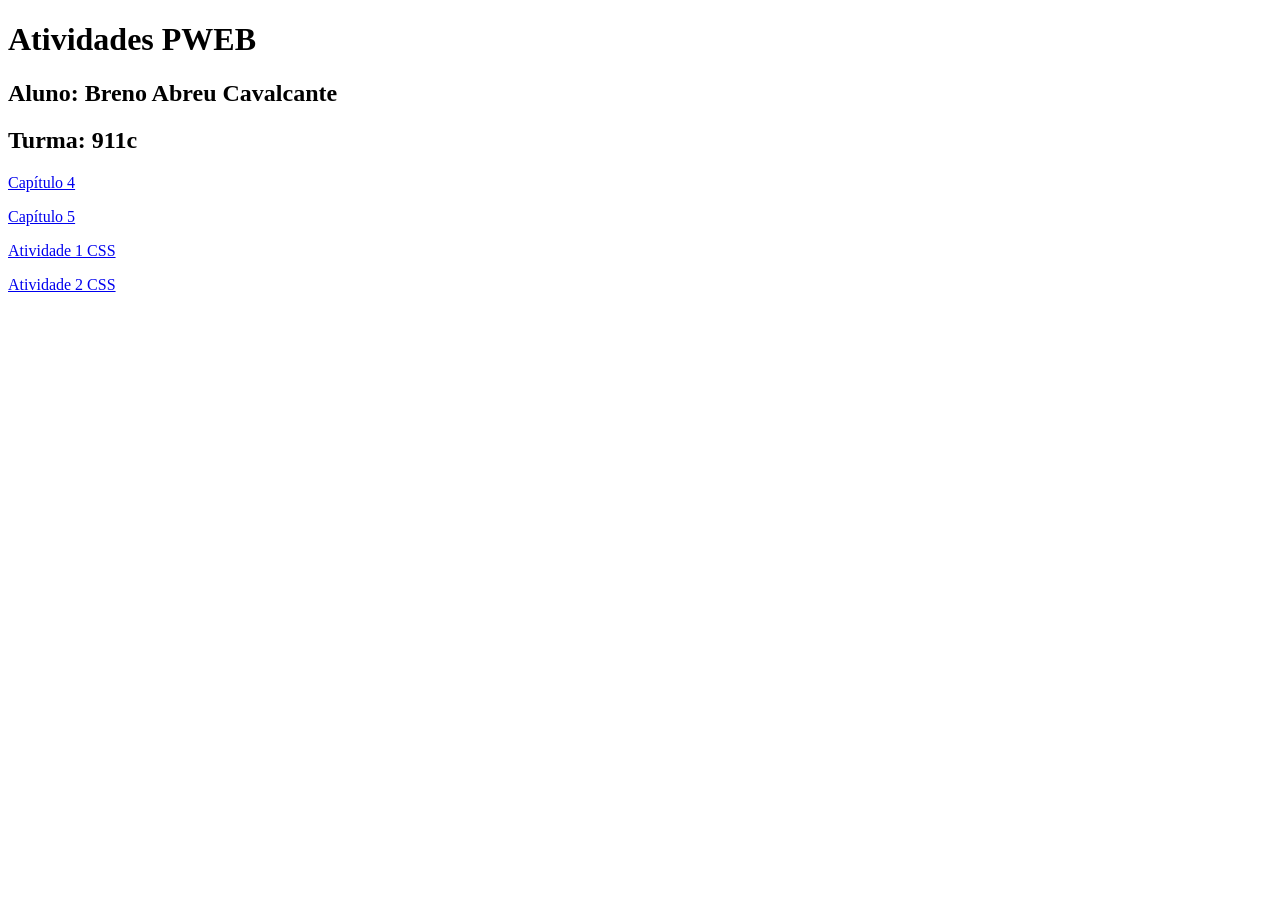
<file: index.html>
<!DOCTYPE html>
<html lang="pt-BR">
<head>

  <meta charset="UTF-8" />
  <meta name="viewport" content="width=device-width, initial-scale=1.0" />
  <title>Página Principal</title>

</head>

<body>

  <header>
    <h1>Atividades PWEB</h1>
    <h2>Aluno: Breno Abreu Cavalcante</h2>
    <h2>Turma: 911c</h2>

    <nav>
    <p>
        <a href="cap04/index.html">Capítulo 4</a>
    </p>
    <p>
        <a href="cap05/index.html">Capítulo 5</a>
    </p>
    <p>
      <a href="atividade-css01-sala/index.html">Atividade 1 CSS</a>
    </p>
    <p>
      <a href="cap07/atv01.html">Atividade 2 CSS</a>
    </p>
    </nav>

  </header>

</body>
</html>
</file>
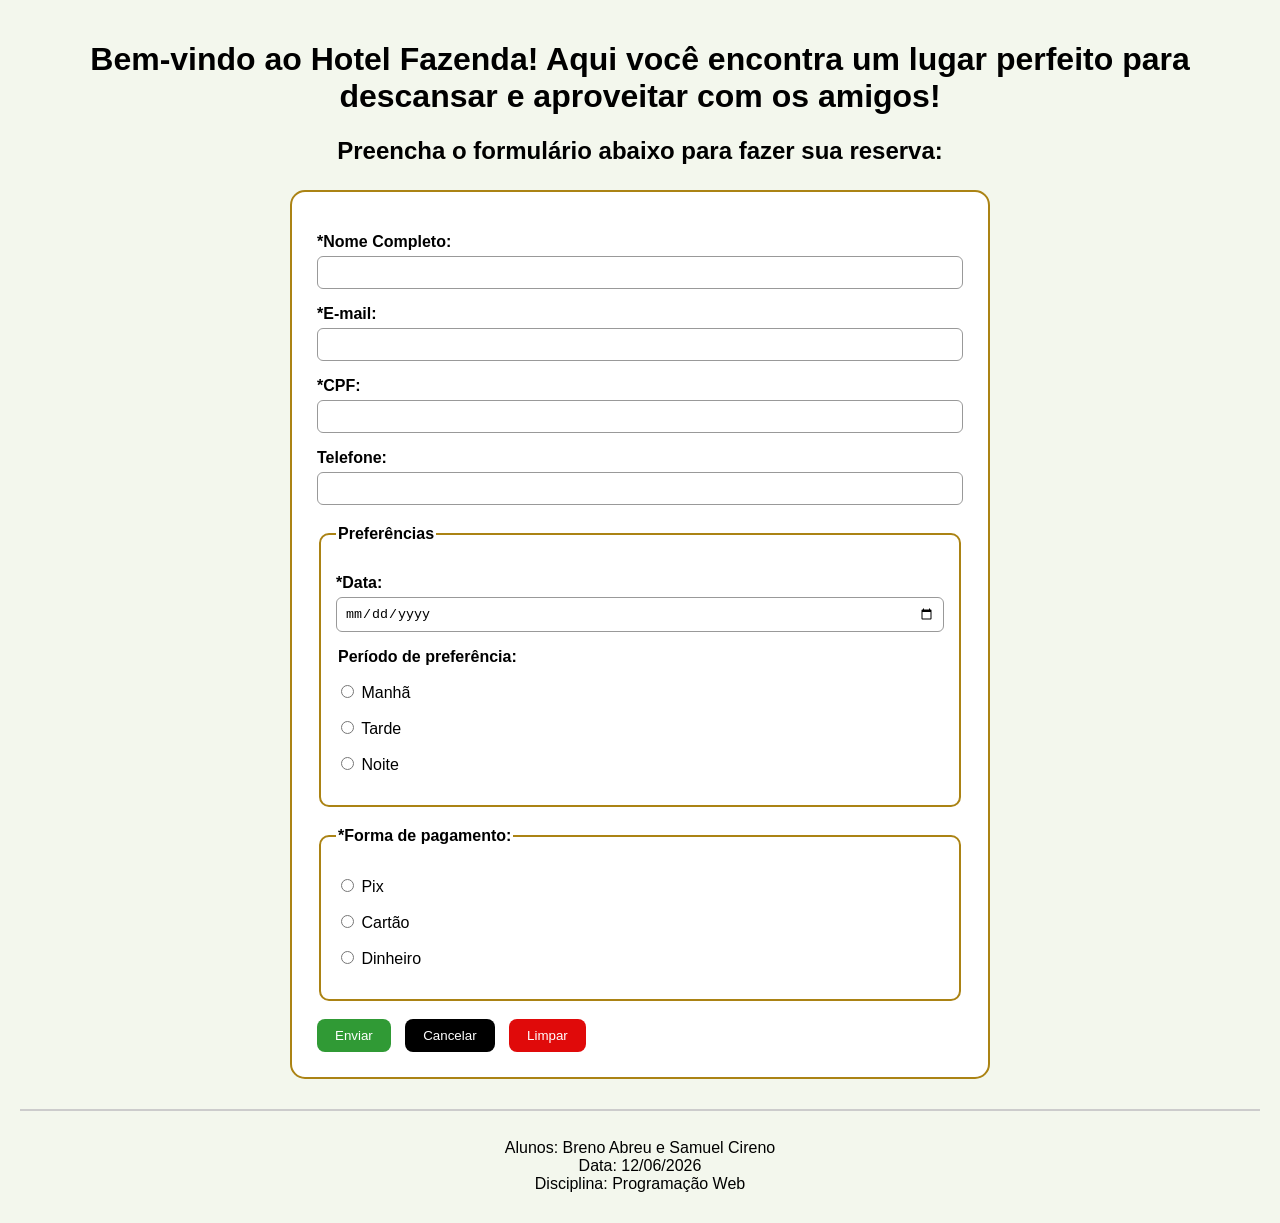
<file: atividade-css01-sala/index.html>
<!DOCTYPE html>
<html>
    <head>
        <title>
            Formulário de Reserva de hotel
        </title>
        <link rel="stylesheet" href="style.css">
    </head>

    <body>

    <header>
        <h1>Bem-vindo ao Hotel Fazenda! Aqui você encontra um lugar perfeito para descansar e aproveitar com os amigos!</h1>
        <h2>Preencha o formulário abaixo para fazer sua reserva:</h2>
    </header>

    <main>
        <form action="https://httpbin.org/post" method="post">
            <p>
            <label for="nome">*Nome Completo: </label> <br />
            <input type="text" id="nome" name="nome" required>
            </p>

            <p>
            <label for="email">*E-mail: </label> <br />
            <input type="email" id="email" name="email" required>
            </p>

            <p>
            <label for="senha">*CPF: </label> <br />
            <input type="text" id="cpf" name="cpf" pattern="\d{3}\.\d{3}\.\d{3}-\d{2}" title="Digite seu CPF no formato 000.000.000-00" required>
            </p>

            <p>
            <label for="telefone">Telefone:</label> <br />
            <input type="tel" id="telefone" name="telefone" pattern="\(\d{2}\) \d{5}-\d{4}" title="Digite seu número no formato (99) 99999-9999">
            </p>

        <fieldset>
            <legend>Preferências</legend> 

            <p>
            <label for="data">*Data: </label> <br />
            <input type="date" id="data" name="data" required>
            </p>

            <legend>Período de preferência: </legend>

            <p>
            <label class="manha">
                <input type="radio" name="periodo" value="Manhã" /> Manhã
            </label>
            </p>

            <p>
            <label class="tarde">
                <input type="radio" name="periodo" value="Tarde" /> Tarde
            </label>
            </p>

            <p>
            <label class="noite"> 
            <input type="radio" name="periodo" value="Noite" /> Noite
            </label>
            </p>
        </fieldset>

        <fieldset>
            <legend>*Forma de pagamento:</legend required>

            <p>
            <label for="pix" class="pix">
                <input type="radio" name="pagamento" value="pix"> Pix
            </label>
            </p>

            <p>
            <label for="cartao" class="cartao">
                <input type="radio" name="pagamento" value="cartao"> Cartão
            </label>
            </p>

            <p>
            <label for="dinheiro" class="dinheiro">
                <input type="radio" name="pagamento" value="dinheiro"> Dinheiro
            </label>
            </p>
        </fieldset>
        <br />
        <button type="submit" class="enviar">Enviar</button>
        <button type="button" class="cancelar">Cancelar</button>
        <button type="reset" class="limpar">Limpar</button>
        </form>
    </main>

        <footer>
            <br />
            Alunos: Breno Abreu e Samuel Cireno <br />
            Data: 12/06/2026 <br />
            Disciplina: Programação Web
        </footer>
    </body>
</html>
</file>
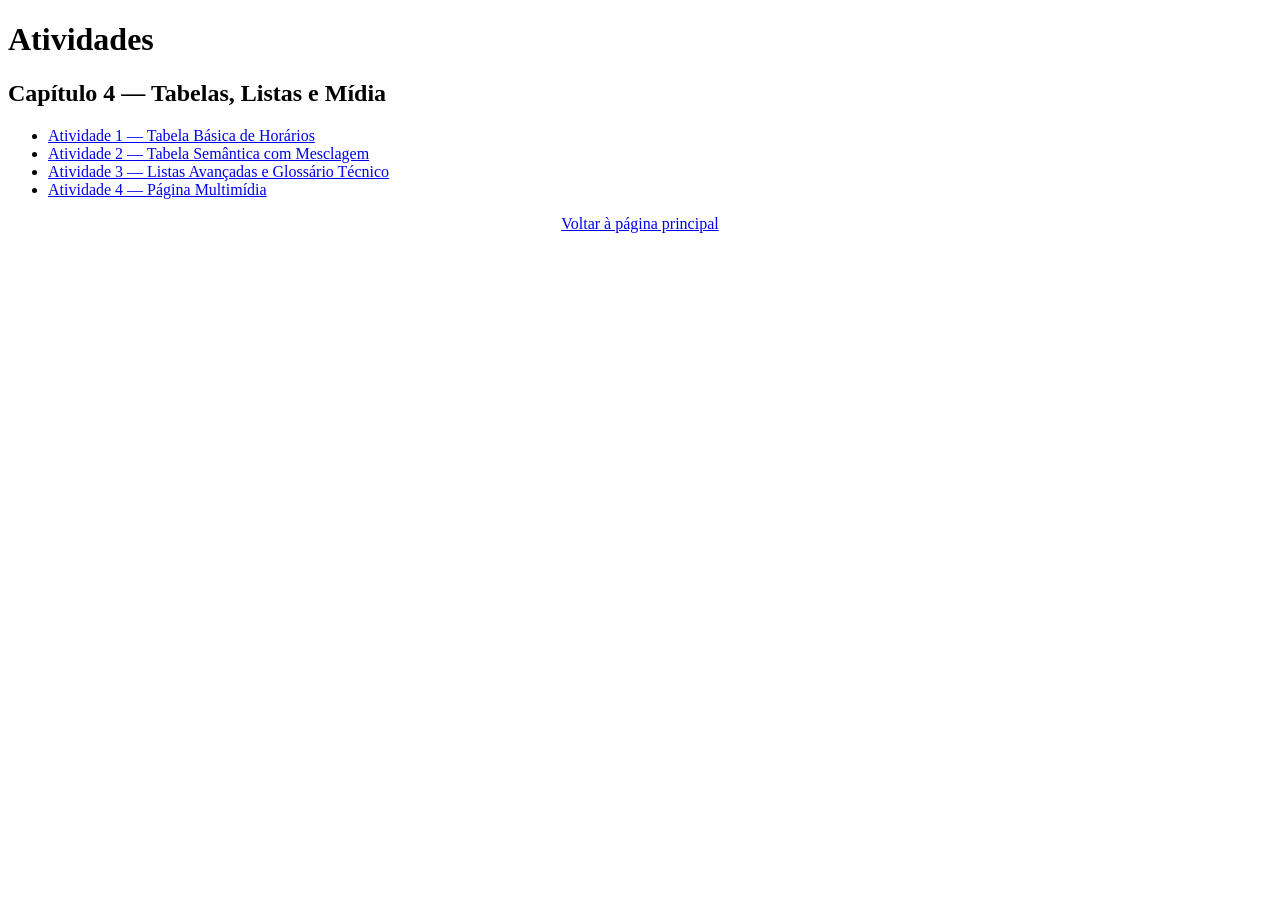
<file: cap04/index.html>
<!DOCTYPE html>
<html lang="pt-BR">
<head>
    <meta charset="UTF-8" />
    <meta name="viewport" content="width=device-width, initial-scale=1.0" />
    <title>Atividades do Capítulo 4</title>
</head>

<body>
    <header>
        <h1>Atividades</h1>
                <nav aria-label="Atividades do Capítulo 4">
  <h2>Capítulo 4 — Tabelas, Listas e Mídia</h2>
  <ul>
    <li>
      <a href="at01.html">
        Atividade 1 — Tabela Básica de Horários
      </a>
    </li>
    <li>
      <a href="at02.html">
        Atividade 2 — Tabela Semântica com Mesclagem
      </a>
    </li>
    <li>
      <a href="at03.html">
        Atividade 3 — Listas Avançadas e Glossário Técnico

      </a>
    </li>
    <li>
      <a href="at04.html">
        Atividade 4 — Página Multimídia
      </a>
    </li>
  </ul>
</nav>
    </header>

    <p align="center">
        <a href="../pweb-pagina-pessoal/index.html">Voltar à página principal</a>
    </p>

</body>
</html>
</file>
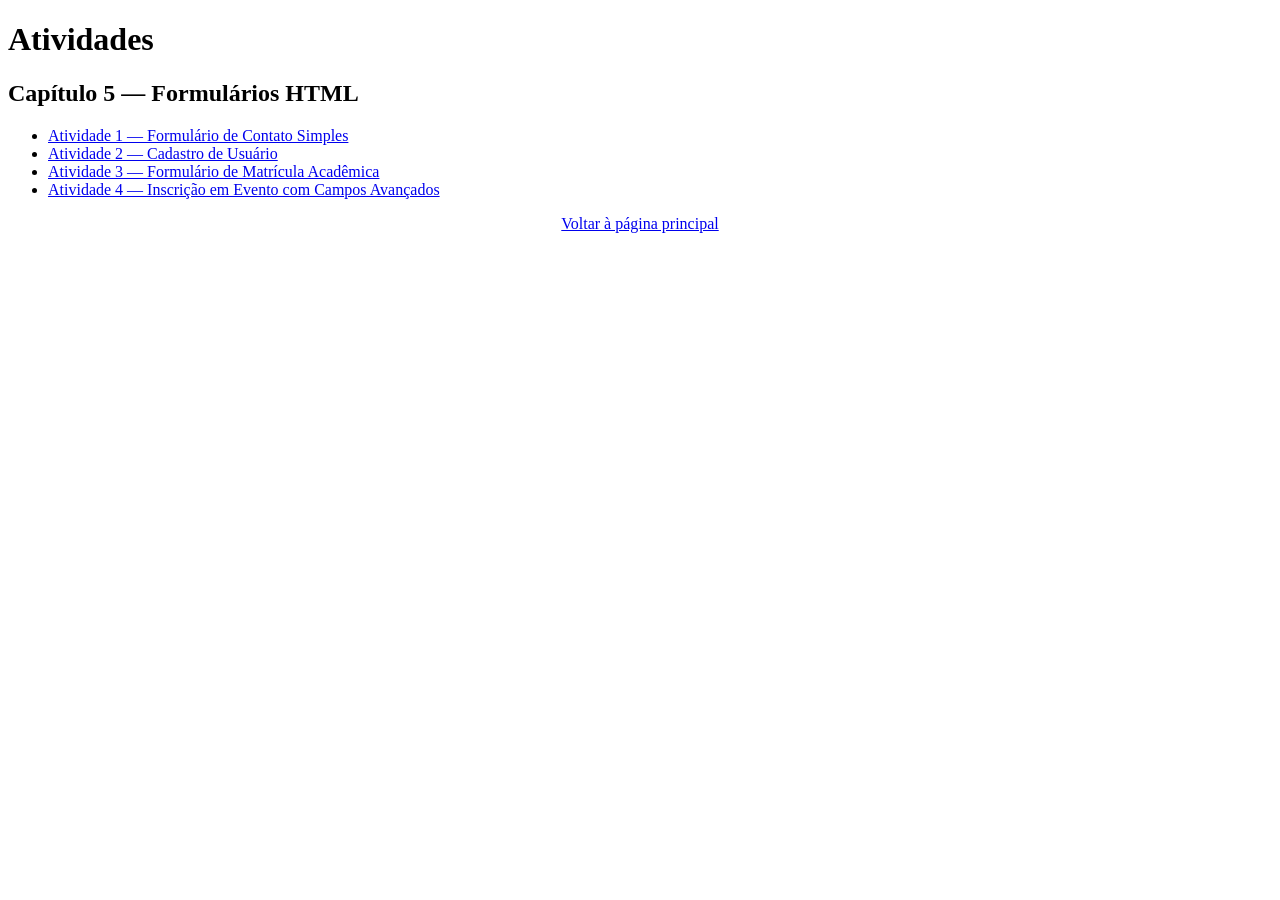
<file: cap05/index.html>
<!DOCTYPE html>
<html lang="pt-BR">
<head>
    <meta charset="UTF-8" />
    <meta name="viewport" content="width=device-width, initial-scale=1.0" />
    <title>Atividades do Capítulo 5</title>
</head>

<body>
    <header>
        <h1>Atividades</h1>
                <nav aria-label="Atividades do Capítulo 5">
  <h2>Capítulo 5 — Formulários HTML</h2>
  <ul>
    <li>
      <a href="at01.html">
        Atividade 1 — Formulário de Contato Simples
      </a>
    </li>
    <li>
      <a href="at02.html">
        Atividade 2 — Cadastro de Usuário
      </a>
    </li>
    <li>
      <a href="at03.html">
        Atividade 3 — Formulário de Matrícula Acadêmica
      </a>
    </li>
    <li>
      <a href="at04.html">
        Atividade 4 — Inscrição em Evento com Campos Avançados
      </a>
    </li>
  </ul>
</nav>
    </header>

    <p align="center">
        <a href="../pweb-pagina-pessoal/index.html">Voltar à página principal</a>
    </p>

</body>
</html>
</file>
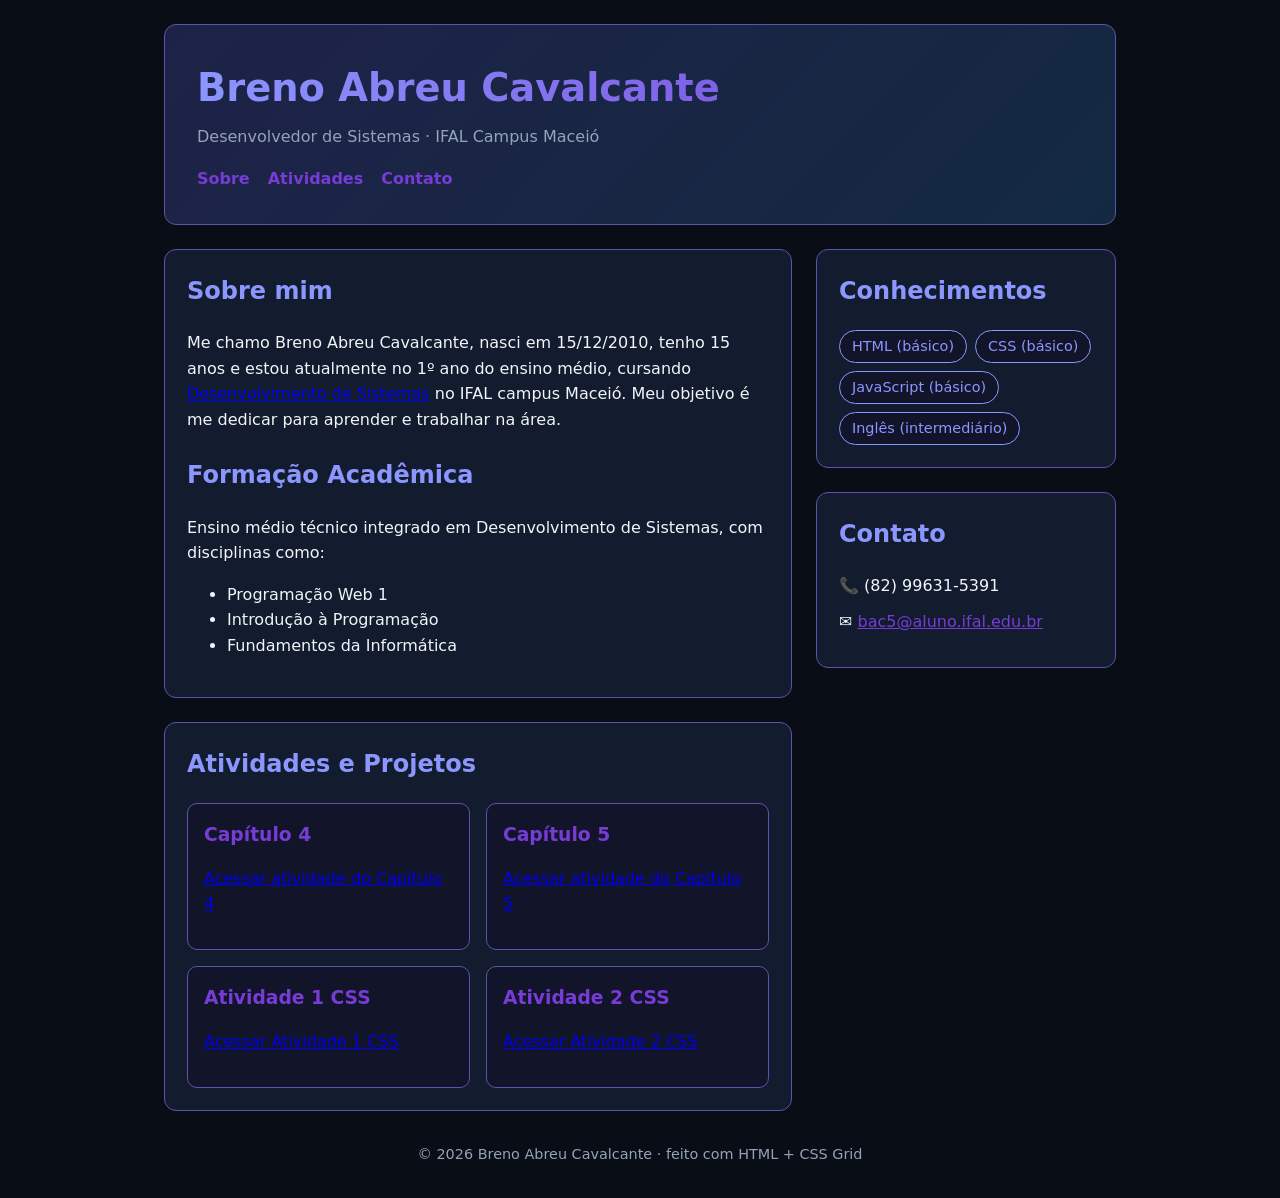
<file: pweb-pagina-pessoal/index.html>
<!DOCTYPE html>
<!-- ============================================================
     TEMPLATE — Página pessoal com CSS Grid
     Programação Web / Introdução às Tecnologias Web — IFAL
     COMO USAR:
     1) Copie ESTE index.html para o seu repositório (não mude a estrutura).
     2) Escolha UM dos 3 temas de CSS (tema-1-indigo.css, tema-2-escuro.css
        ou tema-3-editorial.css) e salve-o no seu projeto como estilo.css
        (é o nome que este HTML carrega logo abaixo).
     3) Troque os textos marcados com "TROQUE" pelo seu conteúdo.
     IMPORTANTE: o LAYOUT é feito com CSS Grid e é o mesmo nos 3 temas.
     Você escolhe a APARÊNCIA (fonte, cores, bordas), não o layout.
     ============================================================ -->
<html lang="pt-BR">
<head>
  <meta charset="UTF-8">
  <meta name="viewport" content="width=device-width, initial-scale=1.0">
  <title>Página Pessoal — Breno Abreu Cavalcante</title>
  <!-- Salve o tema escolhido como "estilo.css" (mesma pasta deste arquivo) -->
  <link rel="stylesheet" href="estilo.css">
</head>
<body>
  <div class="pagina">

    <!-- ====== CABEÇALHO ====== -->
    <header class="cabecalho">
      <h1>Breno Abreu Cavalcante</h1>
      <p>Desenvolvedor de Sistemas · IFAL Campus Maceió</p>
      <nav>
        <a href="#sobre">Sobre</a>
        <a href="#projetos">Atividades</a>
        <a href="#contato">Contato</a>
      </nav>
    </header>

    <!-- ====== CONTEÚDO PRINCIPAL ====== -->
    <main class="principal">
      <section id="sobre" class="cartao">
        <h2>Sobre mim</h2>
        <p>
          Me chamo Breno Abreu Cavalcante, nasci em 15/12/2010, tenho 15 anos e estou atualmente no 1º ano do ensino médio, cursando 
          <a href="https://www2.ifal.edu.br/campus/maceio/ensino/cursos/tecnicos-integrados/desenvolvimento-de-sistemas" target="_blank">Desenvolvimento de Sistemas</a> 
          no IFAL campus Maceió. Meu objetivo é me dedicar para aprender e trabalhar na área.
        </p>
        
        <h2 style="margin-top: 1.5rem;">Formação Acadêmica</h2>
        <p>Ensino médio técnico integrado em Desenvolvimento de Sistemas, com disciplinas como:</p>
        <ul>
          <li>Programação Web 1</li>
          <li>Introdução à Programação</li>
          <li>Fundamentos da Informática</li>
        </ul>
      </section>

      <section id="projetos" class="cartao">
        <h2>Atividades e Projetos</h2>
        <div class="projetos">
          <article class="projeto">
            <h3>Capítulo 4</h3>
            <p><a href="../cap04/index.html">Acessar atividade do Capítulo 4</a></p>
          </article>

          <article class="projeto">
            <h3>Capítulo 5</h3>
            <p><a href="../cap05/index.html">Acessar atividade do Capítulo 5</a></p>
          </article>

          <article class="projeto">
            <h3>Atividade 1 CSS</h3>
            <p><a href="../atividade-css01-sala/index.html">Acessar Atividade 1 CSS</a></p>
          </article>

          <article class="projeto">
            <h3>Atividade 2 CSS</h3>
            <p><a href="../cap07/atv01.html">Acessar Atividade 2 CSS</a></p>
          </article>
        </div>
      </section>
    </main>

    <!-- ====== BARRA LATERAL ====== -->
    <aside class="lateral">
      <section class="cartao">
        <h2>Conhecimentos</h2>
        <ul class="habilidades">
          <li>HTML (básico)</li>
          <li>CSS (básico)</li>
          <li>JavaScript (básico)</li>
          <li>Inglês (intermediário)</li>
        </ul>
      </section>

      <section id="contato" class="cartao">
        <h2>Contato</h2>
        <ul class="contato">
          <li>📞 (82) 99631-5391</li>
          <li>✉️ <a href="mailto:bac5@aluno.ifal.edu.br">bac5@aluno.ifal.edu.br</a></li>
        </ul>
      </section>
    </aside>

    <!-- ====== RODAPÉ ====== -->
    <footer class="rodape">© 2026 Breno Abreu Cavalcante · feito com HTML + CSS Grid</footer>
  </div>
</body>
</html>
</file>
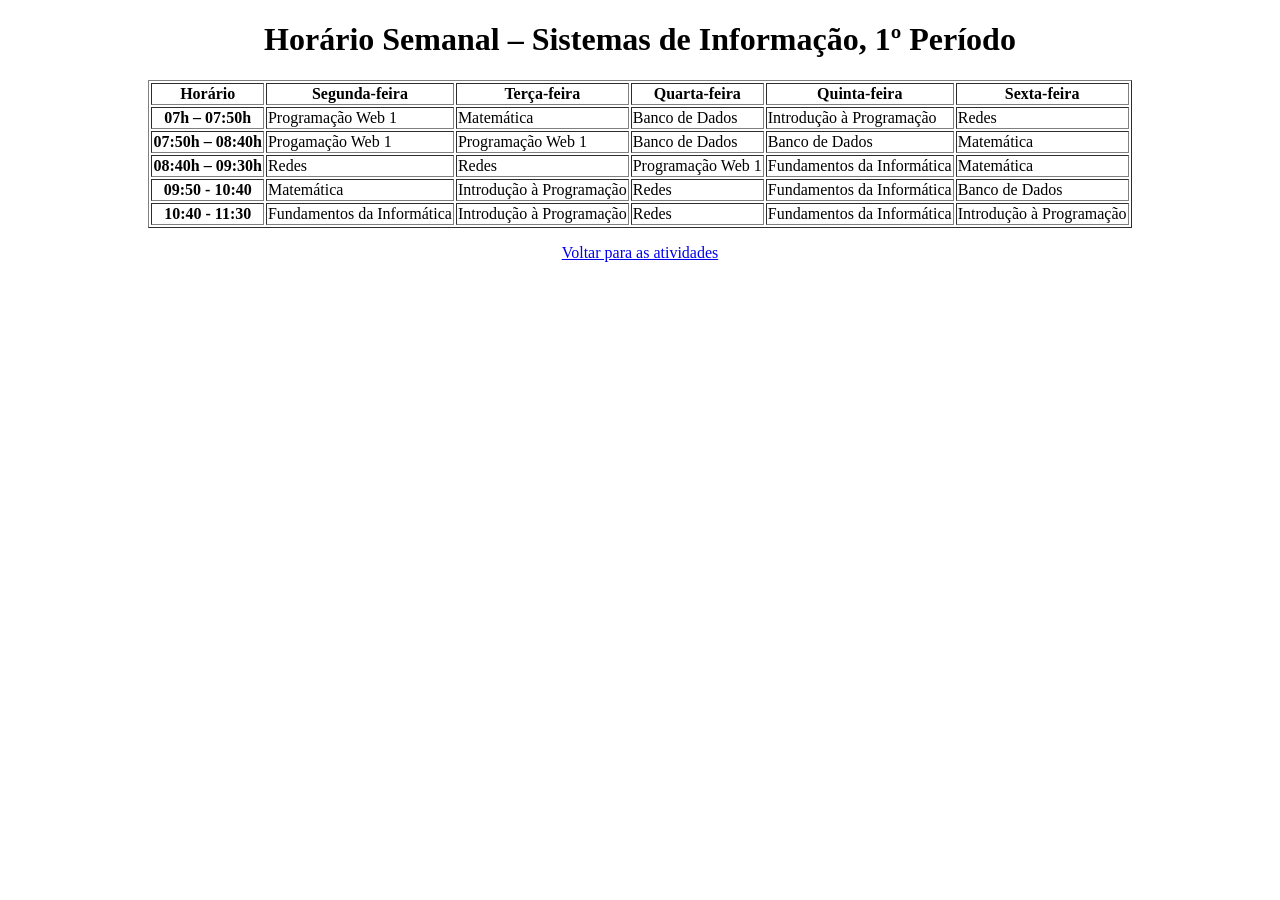
<file: cap04/at01.html>
<!DOCTYPE html>
<html lang="pt-BR">
<head>
    <meta charset="UTF-8">
    <title>Horário Semanal – Cap. 4 / Ativ. 1</title>
</head>

<body>

    <h1 align="center">Horário Semanal – Sistemas de Informação, 1º Período</h1>

    <table border="1" align="center">

        <tr>
            <th>Horário</th>
            <th>Segunda-feira</th>
            <th>Terça-feira</th>
            <th>Quarta-feira</th>
            <th>Quinta-feira</th>
            <th>Sexta-feira</th>
        </tr>

        <tr>
            <th>07h – 07:50h</th>
            <td>Programação Web 1</td>
            <td>Matemática</td>
            <td>Banco de Dados</td>
            <td>Introdução à Programação</td>
            <td>Redes</td>
        </tr>

        <tr>
            <th>07:50h – 08:40h</th>
            <td>Progamação Web 1</td>
            <td>Programação Web 1</td>
            <td>Banco de Dados</td>
            <td>Banco de Dados</td>
            <td>Matemática</td>
        </tr>

        <tr>
            <th>08:40h – 09:30h</th>
            <td>Redes</td>
            <td>Redes</td>
            <td>Programação Web 1</td>
            <td>Fundamentos da Informática</td>
            <td>Matemática</td>
        </tr>
        
        <tr>
            <th>09:50 - 10:40</th>
            <td>Matemática</td>
            <td>Introdução à Programação</td>
            <td>Redes</td>
            <td>Fundamentos da Informática</td>
            <td>Banco de Dados</td>
        </tr>

        <tr>
            <th>10:40 - 11:30</th>
            <td>Fundamentos da Informática</td>
            <td>Introdução à Programação</td>
            <td>Redes</td>
            <td>Fundamentos da Informática</td>
            <td>Introdução à Programação</td>
        </tr>

    </table>

    <p align="center">
        <a href="index.html">Voltar para as atividades</a>
    </p>

</body>
</html>
</file>
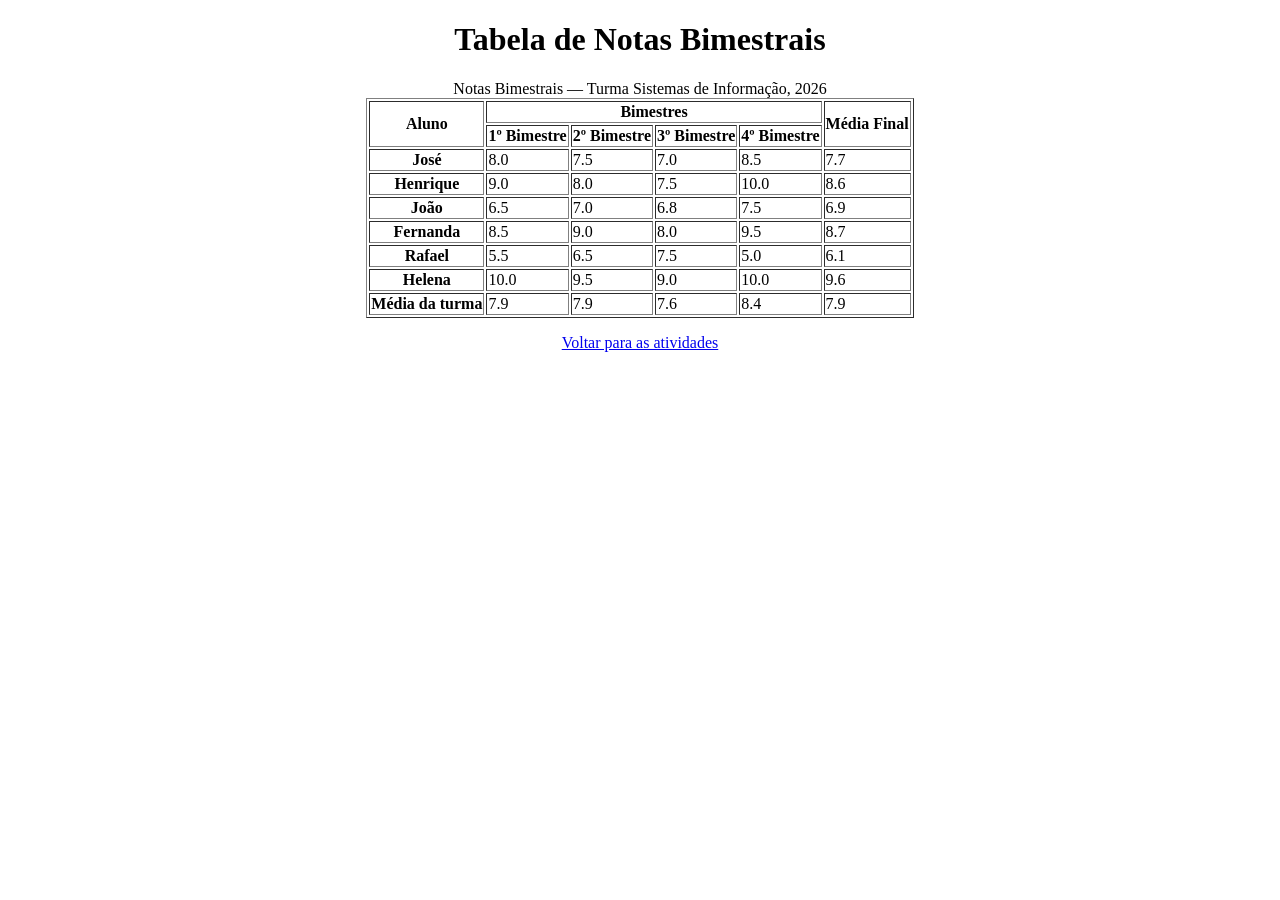
<file: cap04/at02.html>
<!DOCTYPE html>
<html lang="pt-BR">

<head>
    <meta charset="UTF-8">
    <title>Notas Bimestrais – Cap. 4 / Ativ. 2</title>
</head>

<body>

    <h1 align="center">Tabela de Notas Bimestrais</h1>

    <table border="1" align="center">

        <caption>
            Notas Bimestrais — Turma Sistemas de Informação, 2026
        </caption>

        <thead>

            <tr>
                <th scope="col" rowspan="2">Aluno</th>
                <th scope="col" colspan="4">Bimestres</th>
                <th scope="col" rowspan="2">Média Final</th>
            </tr>

            <tr>
                <th scope="col">1º Bimestre</th>
                <th scope="col">2º Bimestre</th>
                <th scope="col">3º Bimestre</th>
                <th scope="col">4º Bimestre</th>
            </tr>

        </thead>

        <tbody>

            <tr>
                <th scope="row">José</th>
                <td>8.0</td>
                <td>7.5</td>
                <td>7.0</td>
                <td>8.5</td>
                <td>7.7</td>
            </tr>

            <tr>
                <th scope="row">Henrique</th>
                <td>9.0</td>
                <td>8.0</td>
                <td>7.5</td>
                <td>10.0</td>
                <td>8.6</td>
            </tr>

            <tr>
                <th scope="row">João</th>
                <td>6.5</td>
                <td>7.0</td>
                <td>6.8</td>
                <td>7.5</td>
                <td>6.9</td>
            </tr>

            <tr>
                <th scope="row">Fernanda</th>
                <td>8.5</td>
                <td>9.0</td>
                <td>8.0</td>
                <td>9.5</td>
                <td>8.7</td>
            </tr>

            <tr>
                <th scope="row">Rafael</th>
                <td>5.5</td>
                <td>6.5</td>
                <td>7.5</td>
                <td>5.0</td>
                <td>6.1</td>
            </tr>

            <tr>
                <th scope="row">Helena</th>
                <td>10.0</td>
                <td>9.5</td>
                <td>9.0</td>
                <td>10.0</td>
                <td>9.6</td>
            </tr>

        </tbody>

        <tfoot>

            <tr>
                <th scope="row">Média da turma</th>
                <td>7.9</td>
                <td>7.9</td>
                <td>7.6</td>
                <td>8.4</td>
                <td>7.9</td>
            </tr>

        </tfoot>

    </table>

    <p align="center">
        <a href="index.html">Voltar para as atividades</a>
    </p>

</body>

</html>
</file>
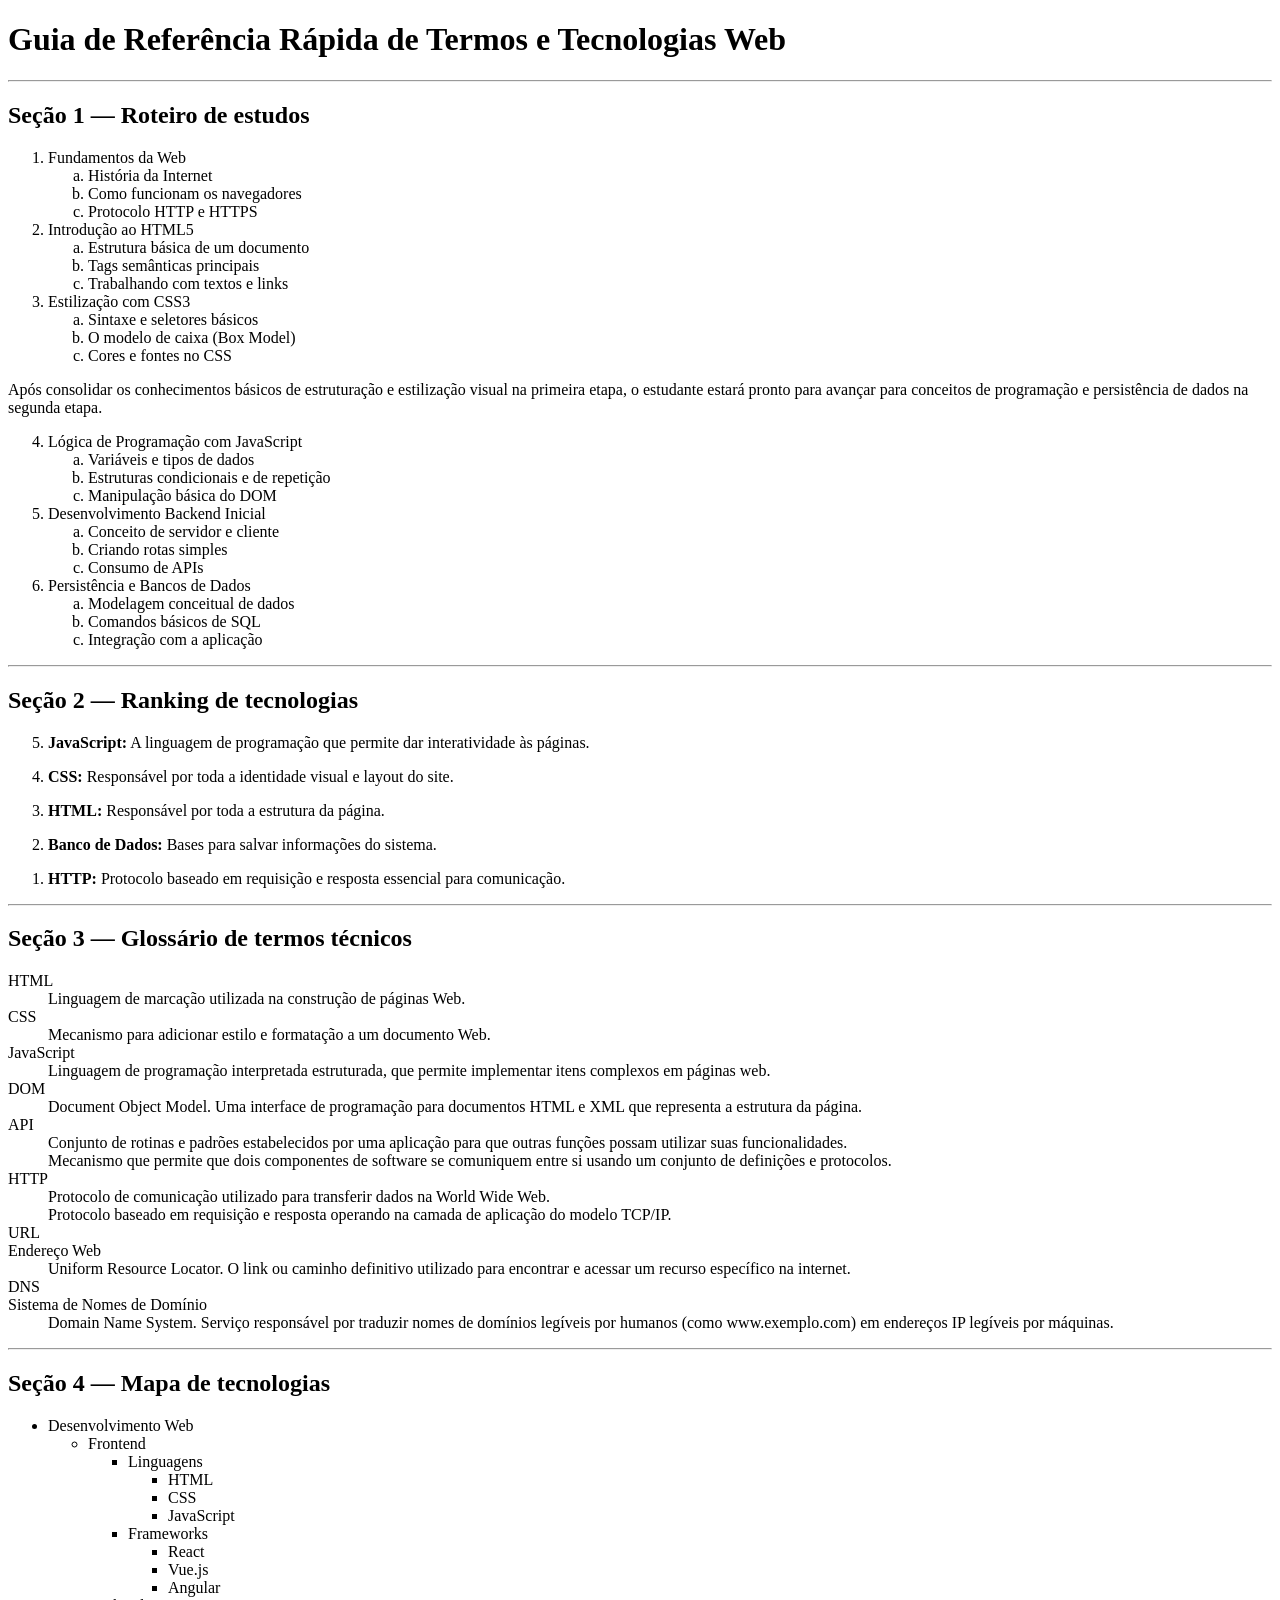
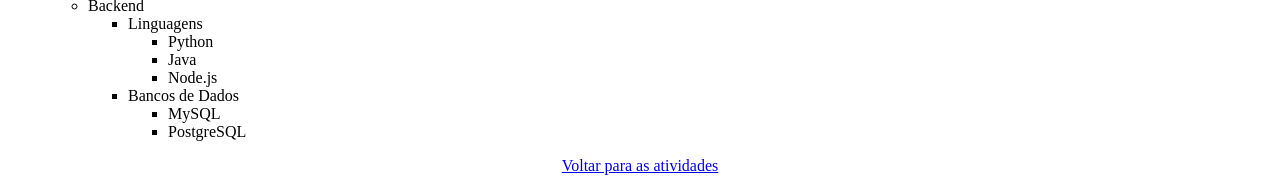
<file: cap04/at03.html>
<!DOCTYPE html>
<html lang="pt-BR">

<head>
    <meta charset="UTF-8">
    <title>Listas Avançadas e Glossário Técnico - Cap. 4 / Ativ. 3</title>
</head>

<body>

    <h1>Guia de Referência Rápida de Termos e Tecnologias Web</h1>

    <hr>

    <section>
        <h2>Seção 1 — Roteiro de estudos</h2>
        
        <ol>
            <li>
                Fundamentos da Web
                <ol type="a">
                    <li>História da Internet</li>
                    <li>Como funcionam os navegadores</li>
                    <li>Protocolo HTTP e HTTPS</li>
                </ol>
            </li>
            <li>
                Introdução ao HTML5
                <ol type="a">
                    <li>Estrutura básica de um documento</li>
                    <li>Tags semânticas principais</li>
                    <li>Trabalhando com textos e links</li>
                </ol>
            </li>
            <li>
                Estilização com CSS3
                <ol type="a">
                    <li>Sintaxe e seletores básicos</li>
                    <li>O modelo de caixa (Box Model)</li>
                    <li>Cores e fontes no CSS</li>
                </ol>
            </li>
        </ol>

        <p>Após consolidar os conhecimentos básicos de estruturação e estilização visual na primeira etapa, o estudante estará pronto para avançar para conceitos de programação e persistência de dados na segunda etapa.</p>

        <ol start="4">
            <li>
                Lógica de Programação com JavaScript
                <ol type="a">
                    <li>Variáveis e tipos de dados</li>
                    <li>Estruturas condicionais e de repetição</li>
                    <li>Manipulação básica do DOM</li>
                </ol>
            </li>
            <li>
                Desenvolvimento Backend Inicial
                <ol type="a">
                    <li>Conceito de servidor e cliente</li>
                    <li>Criando rotas simples</li>
                    <li>Consumo de APIs</li>
                </ol>
            </li>
            <li>
                Persistência e Bancos de Dados
                <ol type="a">
                    <li>Modelagem conceitual de dados</li>
                    <li>Comandos básicos de SQL</li>
                    <li>Integração com a aplicação</li>
                </ol>
            </li>
        </ol>
    </section>

    <hr>

    <section>
        <h2>Seção 2 — Ranking de tecnologias</h2>
        
        <ol reversed>
            <li>
                <p><strong>JavaScript:</strong> A linguagem de programação que permite dar interatividade às páginas.</p>
            </li>
            <li>
                <p><strong>CSS:</strong> Responsável por toda a identidade visual e layout do site.</p>
            </li>
            <li>
                <p><strong>HTML:</strong> Responsável por toda a estrutura da página.</p>
            </li>
            <li>
                <p><strong>Banco de Dados:</strong> Bases para salvar informações do sistema.</p>
            </li>
            <li>
                <p><strong>HTTP:</strong> Protocolo baseado em requisição e resposta essencial para comunicação.</p>
            </li>
        </ol>
    </section>

    <hr>

    <section>
        <h2>Seção 3 — Glossário de termos técnicos</h2>
        
        <dl>
            <dt>HTML</dt>
            <dd>Linguagem de marcação utilizada na construção de páginas Web.</dd>

            <dt>CSS</dt>
            <dd>Mecanismo para adicionar estilo e formatação a um documento Web.</dd>

            <dt>JavaScript</dt>
            <dd>Linguagem de programação interpretada estruturada, que permite implementar itens complexos em páginas web.</dd>

            <dt>DOM</dt>
            <dd>Document Object Model. Uma interface de programação para documentos HTML e XML que representa a estrutura da página.</dd>

            <dt>API</dt>
            <dd>Conjunto de rotinas e padrões estabelecidos por uma aplicação para que outras funções possam utilizar suas funcionalidades.</dd>
            <dd>Mecanismo que permite que dois componentes de software se comuniquem entre si usando um conjunto de definições e protocolos.</dd>

            <dt>HTTP</dt>
            <dd>Protocolo de comunicação utilizado para transferir dados na World Wide Web.</dd>
            <dd>Protocolo baseado em requisição e resposta operando na camada de aplicação do modelo TCP/IP.</dd>

            <dt>URL</dt>
            <dt>Endereço Web</dt>
            <dd>Uniform Resource Locator. O link ou caminho definitivo utilizado para encontrar e acessar um recurso específico na internet.</dd>

            <dt>DNS</dt>
            <dt>Sistema de Nomes de Domínio</dt>
            <dd>Domain Name System. Serviço responsável por traduzir nomes de domínios legíveis por humanos (como www.exemplo.com) em endereços IP legíveis por máquinas.</dd>
        </dl>
    </section>

    <hr>

    <section>
        <h2>Seção 4 — Mapa de tecnologias</h2>
        
        <ul>
            <li>
                Desenvolvimento Web
                <ul>
                    <li>
                        Frontend
                        <ul>
                            <li>
                                Linguagens
                                <ul>
                                    <li>HTML</li>
                                    <li>CSS</li>
                                    <li>JavaScript</li>
                                </ul>
                            </li>
                            <li>
                                Frameworks
                                <ul>
                                    <li>React</li>
                                    <li>Vue.js</li>
                                    <li>Angular</li>
                                </ul>
                            </li>
                        </ul>
                    </li>
                    <li>
                        Backend
                        <ul>
                            <li>
                                Linguagens
                                <ul>
                                    <li>Python</li>
                                    <li>Java</li>
                                    <li>Node.js</li>
                                </ul>
                            </li>
                            <li>
                                Bancos de Dados
                                <ul>
                                    <li>MySQL</li>
                                    <li>PostgreSQL</li>
                                </ul>
                            </li>
                        </ul>
                    </li>
                </ul>
            </li>
        </ul>
    </section>

    <p align="center">
        <a href="index.html">Voltar para as atividades</a>
    </p>

</body>
</html>
</file>
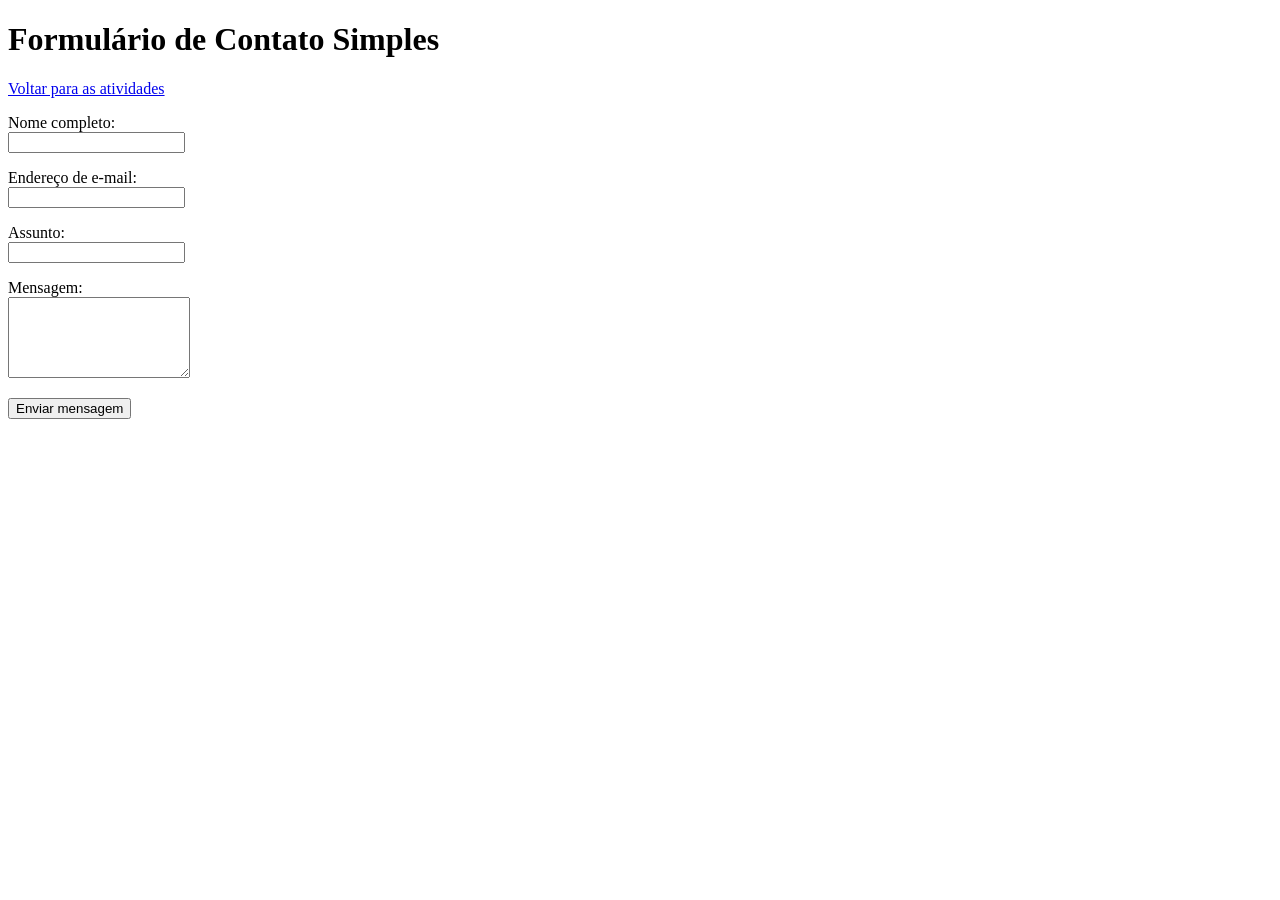
<file: cap05/at01.html>
<!DOCTYPE html>
<html lang="pt-BR">
<head>
    <meta charset="UTF-8" />
    <meta name="viewport" content="width=device-width, initial-scale=1.0" />
    <title>PWEB1 – Cap. 05 – AT01 – Formulário de Contato Simples</title>
</head>
<body>

    <header>
        <h1>Formulário de Contato Simples</h1>

        <p>
            <a href="index.html">
                Voltar para as atividades
            </a>
        </p>
    </header>

    <main>

        <form action="https://httpbin.org/get" method="get">

            <p>
                <label for="nome">Nome completo:</label><br />
                <input type="text" id="nome" name="nome" />
            </p>

            <p>
                <label for="email">Endereço de e-mail:</label><br />
                <input type="email" id="email" name="email" />
            </p>

            <p>
                <label for="assunto">Assunto:</label><br />
                <input type="text" id="assunto" name="assunto" />
            </p>

            <p>
                <label for="mensagem">Mensagem:</label><br />
                <textarea id="mensagem" name="mensagem" rows="5"></textarea>
            </p>

            <p>
                <button type="submit">
                    Enviar mensagem
                </button>
            </p>

        </form>

    </main>

</body>
</html>
</file>
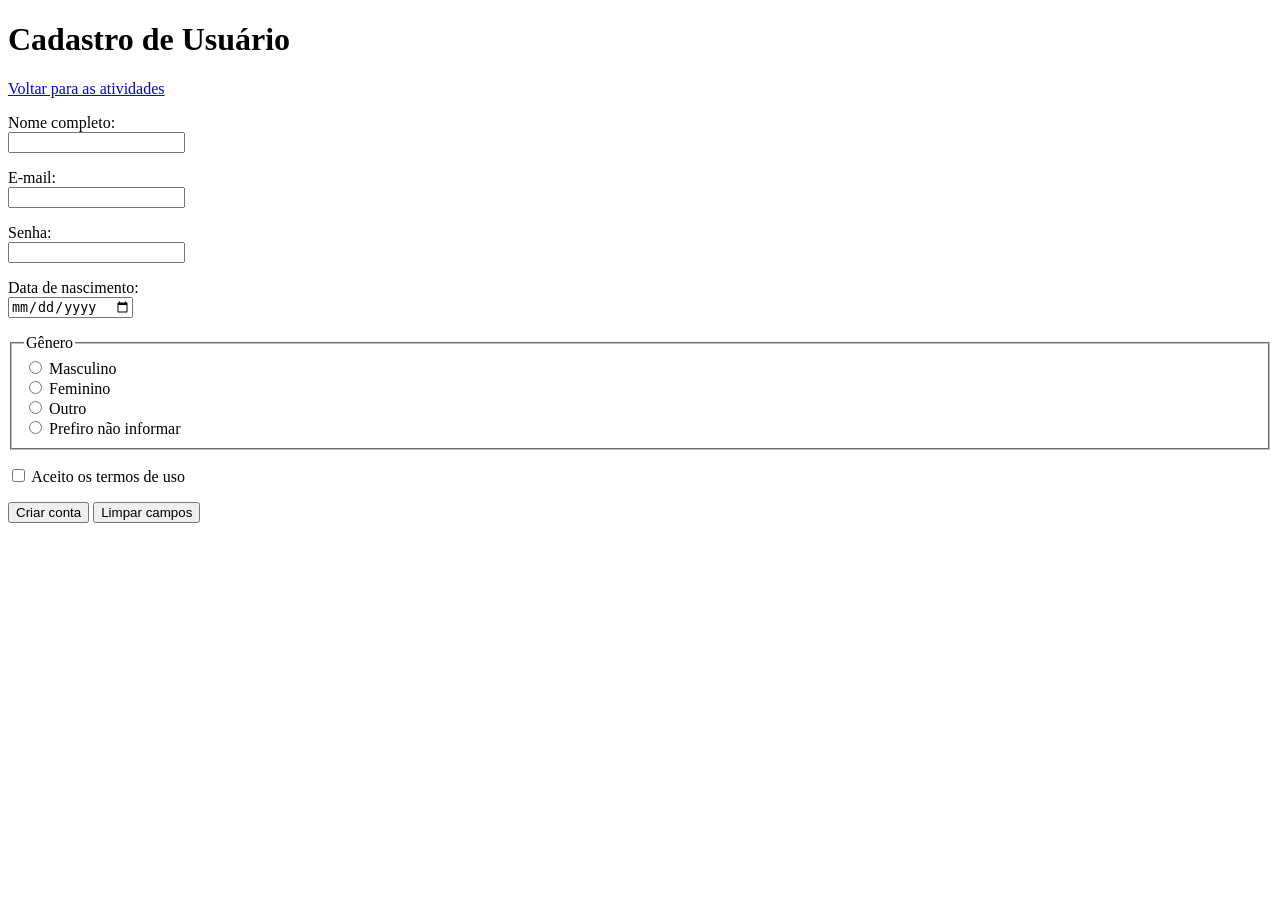
<file: cap05/at02.html>
<!DOCTYPE html>
<html lang="pt-BR">
<head>
    <meta charset="UTF-8" />
    <meta name="viewport" content="width=device-width, initial-scale=1.0" />
    <title>PWEB1 – Cap. 05 – AT02 – Cadastro de Usuário</title>
</head>
<body>

    <header>
        <h1>Cadastro de Usuário</h1>

        <p>
            <a href="index.html">
                Voltar para as atividades
            </a>
        </p>
    </header>

    <main>

        <form action="https://httpbin.org/post" method="post">

            <p>
                <label for="nome">Nome completo:</label><br />
                <input
                    type="text"
                    id="nome"
                    name="nome"
                    required
                    minlength="3"
                />
            </p>

            <p>
                <label for="email">E-mail:</label><br />
                <input
                    type="email"
                    id="email"
                    name="email"
                    required
                />
            </p>

            <p>
                <label for="senha">Senha:</label><br />
                <input
                    type="password"
                    id="senha"
                    name="senha"
                    required
                    minlength="8"
                />
            </p>

            <p>
                <label for="nascimento">Data de nascimento:</label><br />
                <input
                    type="date"
                    id="nascimento"
                    name="nascimento"
                    required
                />
            </p>

            <fieldset>
                <legend>Gênero</legend>

                <input
                    type="radio"
                    id="masculino"
                    name="genero"
                    value="masculino"
                />
                <label for="masculino">Masculino</label><br />

                <input
                    type="radio"
                    id="feminino"
                    name="genero"
                    value="feminino"
                />
                <label for="feminino">Feminino</label><br />

                <input
                    type="radio"
                    id="outro"
                    name="genero"
                    value="outro"
                />
                <label for="outro">Outro</label><br />

                <input
                    type="radio"
                    id="prefiro_nao_informar"
                    name="genero"
                    value="prefiro_nao_informar"
                />
                <label for="prefiro_nao_informar">
                    Prefiro não informar
                </label>
            </fieldset>

            <p>
                <input
                    type="checkbox"
                    id="aceite"
                    name="aceite"
                    value="sim"
                    required
                />

                <label for="aceite">
                    Aceito os termos de uso
                </label>
            </p>

            <p>
                <button type="submit">
                    Criar conta
                </button>

                <button type="reset">
                    Limpar campos
                </button>
            </p>

        </form>

    </main>

</body>
</html>
</file>
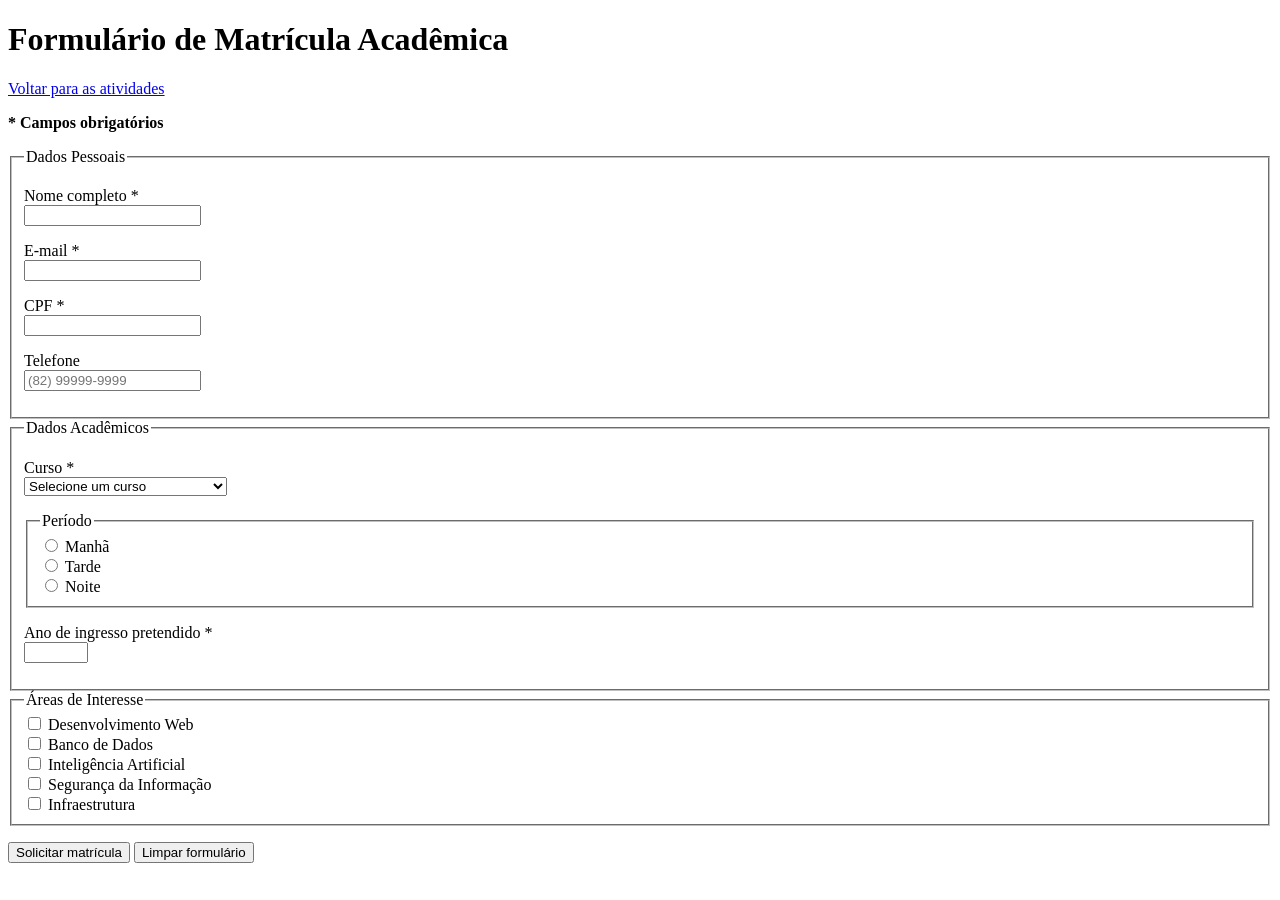
<file: cap05/at03.html>
<!DOCTYPE html>
<html lang="pt-BR">
<head>
    <meta charset="UTF-8" />
    <meta name="viewport" content="width=device-width, initial-scale=1.0" />
    <title>PWEB1 – Cap. 05 – AT03 – Formulário de Matrícula Acadêmica</title>
</head>
<body>

    <header>
        <h1>Formulário de Matrícula Acadêmica</h1>

        <p>
            <a href="index.html">
                Voltar para as atividades
            </a>
        </p>
    </header>

    <main>

        <p>
            <strong>* Campos obrigatórios</strong>
        </p>

        <form action="https://httpbin.org/post" method="post">

            <fieldset>
                <legend>Dados Pessoais</legend>

                <p>
                    <label for="nome">
                        Nome completo *
                    </label><br />

                    <input
                        type="text"
                        id="nome"
                        name="nome"
                        required
                        minlength="5"
                        maxlength="100"
                    />
                </p>

                <p>
                    <label for="email">
                        E-mail *
                    </label><br />

                    <input
                        type="email"
                        id="email"
                        name="email"
                        required
                    />
                </p>

                <p>
                    <label for="cpf">
                        CPF *
                    </label><br />

                    <input
                        type="text"
                        id="cpf"
                        name="cpf"
                        required
                        pattern="\d{3}\.\d{3}\.\d{3}-\d{2}"
                        title="Digite o CPF no formato 000.000.000-00"
                    />
                </p>

                <p>
                    <label for="telefone">
                        Telefone
                    </label><br />

                    <input
                        type="tel"
                        id="telefone"
                        name="telefone"
                        pattern="\(\d{2}\)\s\d{4,5}-\d{4}"
                        placeholder="(82) 99999-9999"
                    />
                </p>

            </fieldset>

            <fieldset>
                <legend>Dados Acadêmicos</legend>

                <p>
                    <label for="curso">
                        Curso *
                    </label><br />

                    <select
                        id="curso"
                        name="curso"
                        required
                    >
                        <option value="">
                            Selecione um curso
                        </option>

                        <optgroup label="Computação">
                            <option value="sistemas_informacao">
                                Sistemas de Informação
                            </option>

                            <option value="ciencia_computacao">
                                Ciência da Computação
                            </option>

                            <option value="engenharia_computacao">
                                Engenharia da Computação
                            </option>
                        </optgroup>

                        <optgroup label="Gestão">
                            <option value="administracao">
                                Administração
                            </option>

                            <option value="ciencias_contabeis">
                                Ciências Contábeis
                            </option>
                        </optgroup>

                    </select>
                </p>

                <fieldset>
                    <legend>Período</legend>

                    <input
                        type="radio"
                        id="manha"
                        name="periodo"
                        value="manha"
                    />
                    <label for="manha">Manhã</label><br />

                    <input
                        type="radio"
                        id="tarde"
                        name="periodo"
                        value="tarde"
                    />
                    <label for="tarde">Tarde</label><br />

                    <input
                        type="radio"
                        id="noite"
                        name="periodo"
                        value="noite"
                    />
                    <label for="noite">Noite</label>
                </fieldset>

                <p>
                    <label for="ano_ingresso">
                        Ano de ingresso pretendido *
                    </label><br />

                    <input
                        type="number"
                        id="ano_ingresso"
                        name="ano_ingresso"
                        min="2025"
                        max="2030"
                        required
                    />
                </p>

            </fieldset>

            <fieldset>
                <legend>Áreas de Interesse</legend>

                <input
                    type="checkbox"
                    id="web"
                    name="interesses[]"
                    value="desenvolvimento_web"
                />
                <label for="web">
                    Desenvolvimento Web
                </label><br />

                <input
                    type="checkbox"
                    id="bd"
                    name="interesses[]"
                    value="banco_dados"
                />
                <label for="bd">
                    Banco de Dados
                </label><br />

                <input
                    type="checkbox"
                    id="ia"
                    name="interesses[]"
                    value="inteligencia_artificial"
                />
                <label for="ia">
                    Inteligência Artificial
                </label><br />

                <input
                    type="checkbox"
                    id="seguranca"
                    name="interesses[]"
                    value="seguranca_informacao"
                />
                <label for="seguranca">
                    Segurança da Informação
                </label><br />

                <input
                    type="checkbox"
                    id="infra"
                    name="interesses[]"
                    value="infraestrutura"
                />
                <label for="infra">
                    Infraestrutura
                </label>

            </fieldset>

            <p>
                <button type="submit">
                    Solicitar matrícula
                </button>

                <button type="reset">
                    Limpar formulário
                </button>
            </p>

        </form>

    </main>

</body>
</html>
</file>
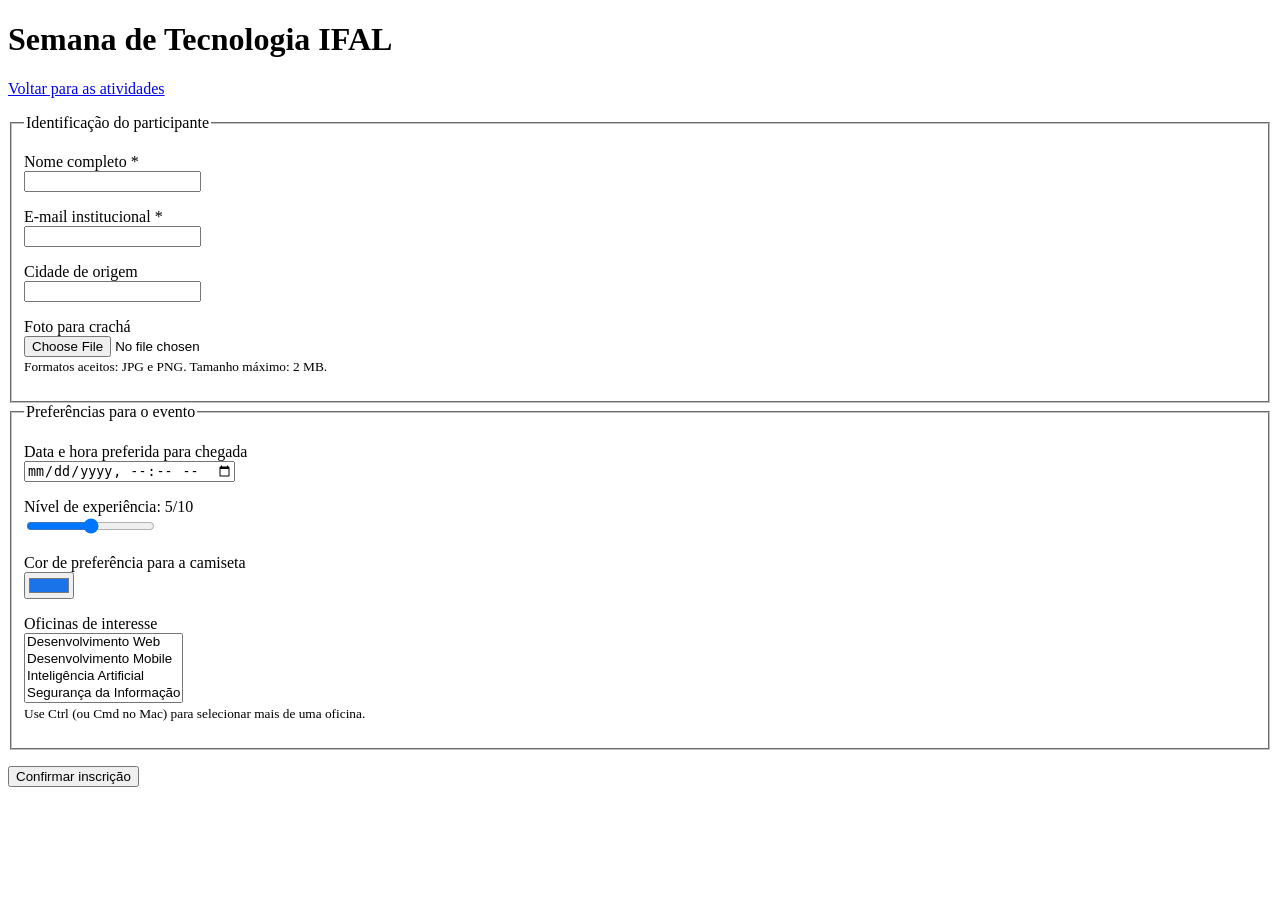
<file: cap05/at04.html>
<!DOCTYPE html>
<html lang="pt-BR">
<head>
    <meta charset="UTF-8" />
    <meta name="viewport" content="width=device-width, initial-scale=1.0" />
    <title>PWEB1 – Cap. 05 – AT04 – Inscrição em Evento</title>
</head>
<body>

    <header>
        <h1>Semana de Tecnologia IFAL</h1>

        <p>
            <a href="index.html">
                Voltar para as atividades
            </a>
        </p>
    </header>

    <main>

        <form
            action="https://httpbin.org/post"
            method="post"
            enctype="multipart/form-data"
        >

            <fieldset>
                <legend>Identificação do participante</legend>

                <p>
                    <label for="nome">
                        Nome completo *
                    </label><br />

                    <input
                        type="text"
                        id="nome"
                        name="nome"
                        required
                    />
                </p>

                <p>
                    <label for="email">
                        E-mail institucional *
                    </label><br />

                    <input
                        type="email"
                        id="email"
                        name="email"
                        required
                    />
                </p>

                <p>
                    <label for="cidade">
                        Cidade de origem
                    </label><br />

                    <input
                        type="text"
                        id="cidade"
                        name="cidade"
                        list="cidades"
                    />

                    <datalist id="cidades">
                        <option value="Maceió"></option>
                        <option value="Arapiraca"></option>
                        <option value="Rio Largo"></option>
                        <option value="Palmeira dos Índios"></option>
                        <option value="Penedo"></option>
                        <option value="União dos Palmares"></option>
                        <option value="Delmiro Gouveia"></option>
                        <option value="Maragogi"></option>
                    </datalist>
                </p>

                <p>
                    <label for="foto">
                        Foto para crachá
                    </label><br />

                    <input
                        type="file"
                        id="foto"
                        name="foto"
                        accept="image/jpeg, image/png"
                        aria-describedby="info-foto"
                    />

                    <br />

                    <small id="info-foto">
                        Formatos aceitos: JPG e PNG.
                        Tamanho máximo: 2 MB.
                    </small>
                </p>

            </fieldset>

            <fieldset>
                <legend>Preferências para o evento</legend>

                <p>
                    <label for="chegada">
                        Data e hora preferida para chegada
                    </label><br />

                    <input
                        type="datetime-local"
                        id="chegada"
                        name="chegada"
                    />
                </p>

                <p>
                    <label for="experiencia">
                        Nível de experiência:
                        <span id="valor-experiencia">5</span>/10
                    </label><br />

                    <input
                        type="range"
                        id="experiencia"
                        name="experiencia"
                        min="0"
                        max="10"
                        step="1"
                        value="5"
                        oninput="document.getElementById('valor-experiencia').textContent = this.value"
                    />
                </p>

                <p>
                    <label for="cor_camiseta">
                        Cor de preferência para a camiseta
                    </label><br />

                    <input
                        type="color"
                        id="cor_camiseta"
                        name="cor_camiseta"
                        value="#1a73e8"
                    />
                </p>

                <p>
                    <label for="oficinas">
                        Oficinas de interesse
                    </label><br />

                    <select
                        id="oficinas"
                        name="oficinas[]"
                        multiple
                        size="4"
                        aria-describedby="info-oficinas"
                    >
                        <option value="web">
                            Desenvolvimento Web
                        </option>

                        <option value="mobile">
                            Desenvolvimento Mobile
                        </option>

                        <option value="ia">
                            Inteligência Artificial
                        </option>

                        <option value="seguranca">
                            Segurança da Informação
                        </option>

                        <option value="cloud">
                            Computação em Nuvem
                        </option>
                    </select>

                    <br />

                    <small id="info-oficinas">
                        Use Ctrl (ou Cmd no Mac)
                        para selecionar mais de uma oficina.
                    </small>
                </p>

            </fieldset>

            <input
                type="hidden"
                name="edicao"
                value="2026"
            />

            <p>
                <button type="submit">
                    Confirmar inscrição
                </button>
            </p>

        </form>

    </main>

</body>
</html>
</file>
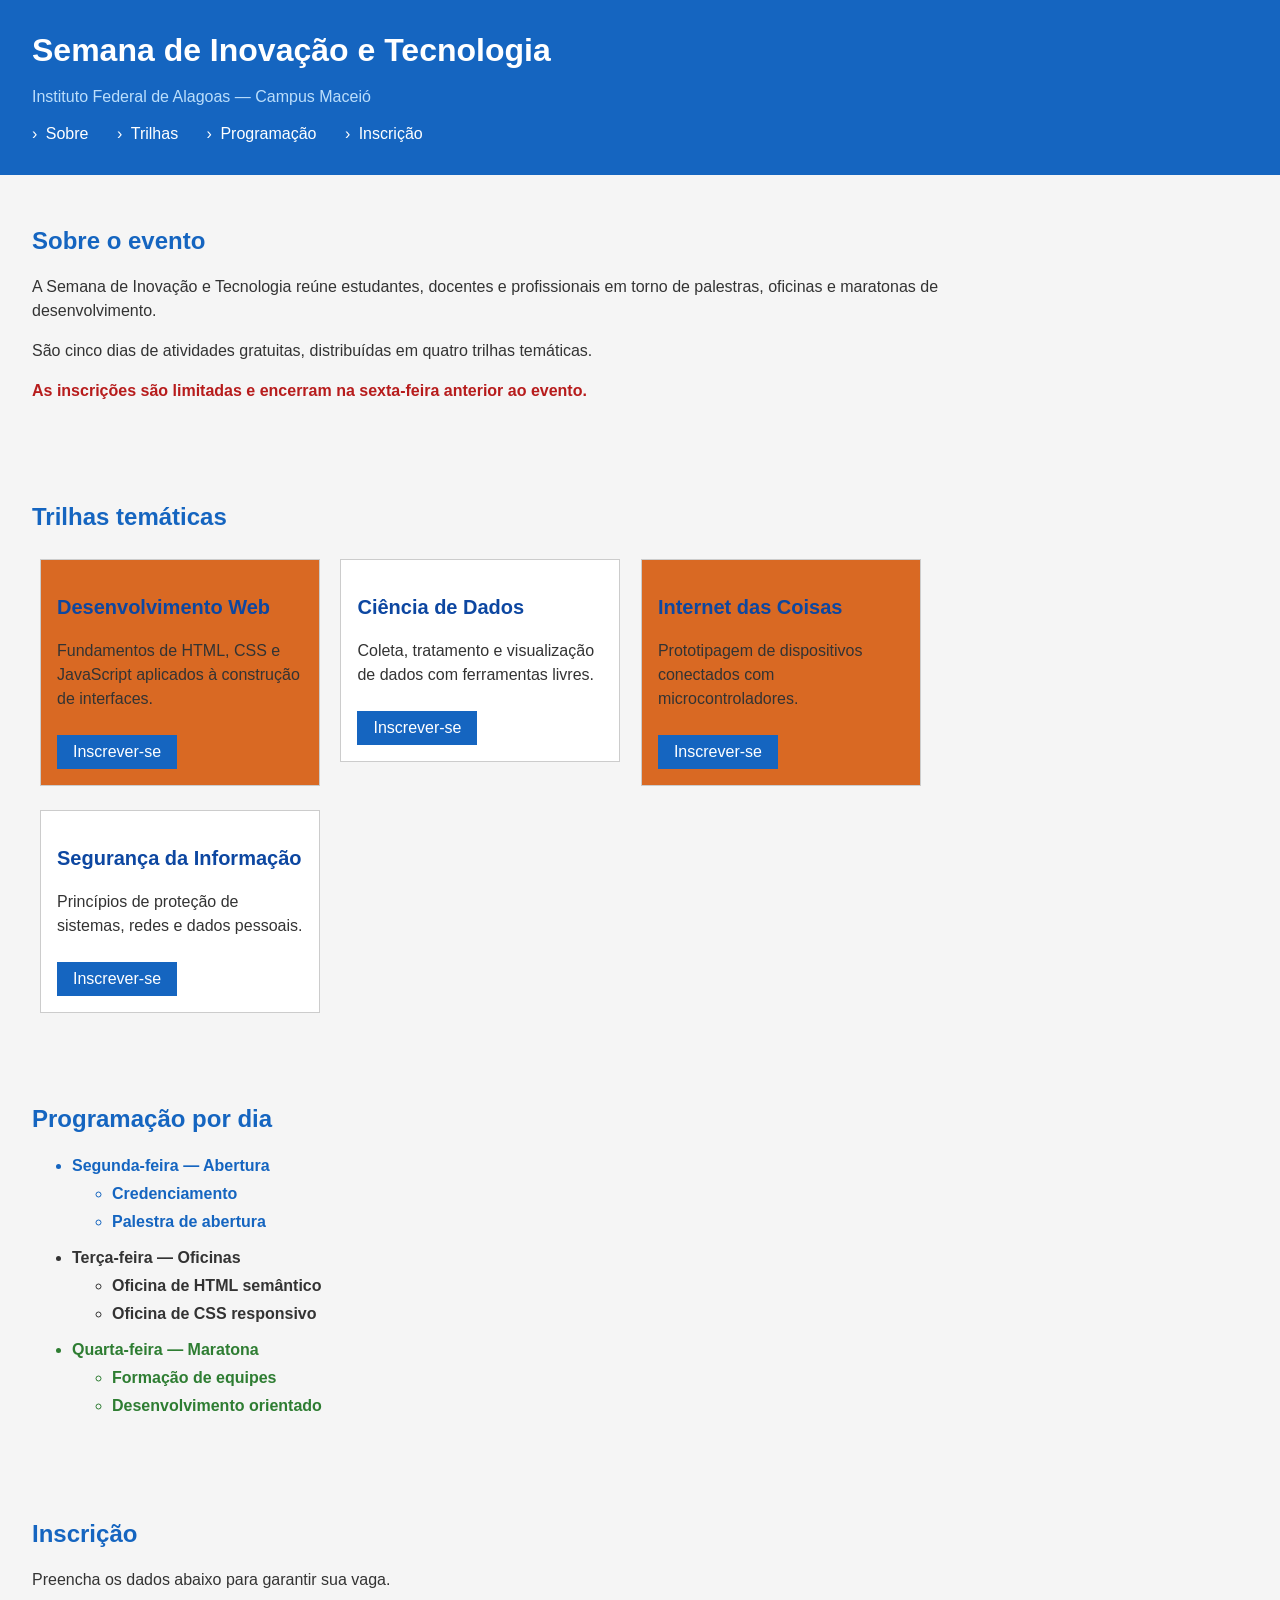
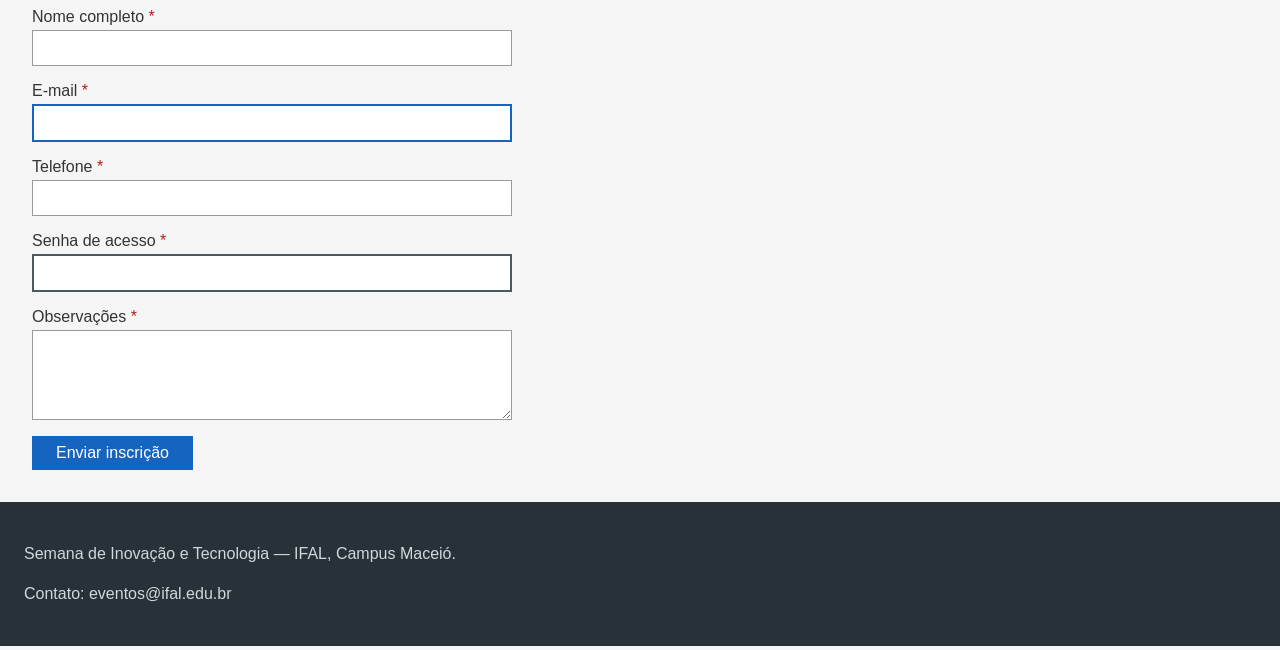
<file: cap07/atv01.html>
<!DOCTYPE html>
<html lang="pt-BR">
<head>
  <meta charset="UTF-8">
  <meta name="viewport" content="width=device-width, initial-scale=1.0">
  <title>Semana de Inovação e Tecnologia — IFAL</title>
  <!--
    ATENÇÃO: este arquivo HTML NÃO deve ser modificado.
    Toda a atividade é resolvida exclusivamente no arquivo atv01.css.
  -->
  <link rel="stylesheet" href="style.css">
</head>
<body>

  <header class="cabecalho">
    <h1>Semana de Inovação e Tecnologia</h1>
    <p class="subtitulo">Instituto Federal de Alagoas — Campus Maceió</p>
    <nav class="menu">
      <ul>
        <li><a href="#sobre">Sobre</a></li>
        <li><a href="#trilhas">Trilhas</a></li>
        <li><a href="#programacao">Programação</a></li>
        <li><a href="#inscricao">Inscrição</a></li>
      </ul>
    </nav>
  </header>

  <main>

    <section id="sobre" class="secao">
      <h2>Sobre o evento</h2>
      <p>A Semana de Inovação e Tecnologia reúne estudantes, docentes e profissionais em torno de palestras, oficinas e maratonas de desenvolvimento.</p>
      <p>São cinco dias de atividades gratuitas, distribuídas em quatro trilhas temáticas.</p>
      <p class="destaque">As inscrições são limitadas e encerram na sexta-feira anterior ao evento.</p>
    </section>

    <section id="trilhas" class="secao">
      <h2>Trilhas temáticas</h2>
      <div class="grade">
        <article class="cartao">
          <h3>Desenvolvimento Web</h3>
          <p>Fundamentos de HTML, CSS e JavaScript aplicados à construção de interfaces.</p>
          <a href="#inscricao" class="botao">Inscrever-se</a>
        </article>
        <article class="cartao">
          <h3>Ciência de Dados</h3>
          <p>Coleta, tratamento e visualização de dados com ferramentas livres.</p>
          <a href="#inscricao" class="botao">Inscrever-se</a>
        </article>
        <article class="cartao">
          <h3>Internet das Coisas</h3>
          <p>Prototipagem de dispositivos conectados com microcontroladores.</p>
          <a href="#inscricao" class="botao">Inscrever-se</a>
        </article>
        <article class="cartao">
          <h3>Segurança da Informação</h3>
          <p>Princípios de proteção de sistemas, redes e dados pessoais.</p>
          <a href="#inscricao" class="botao">Inscrever-se</a>
        </article>
      </div>
    </section>

    <section id="programacao" class="secao">
      <h2>Programação por dia</h2>
      <ul class="lista-dias">
        <li>Segunda-feira — Abertura
          <ul>
            <li>Credenciamento</li>
            <li>Palestra de abertura</li>
          </ul>
        </li>
        <li>Terça-feira — Oficinas
          <ul>
            <li>Oficina de HTML semântico</li>
            <li>Oficina de CSS responsivo</li>
          </ul>
        </li>
        <li>Quarta-feira — Maratona
          <ul>
            <li>Formação de equipes</li>
            <li>Desenvolvimento orientado</li>
          </ul>
        </li>
      </ul>
    </section>

    <section id="inscricao" class="secao">
      <h2>Inscrição</h2>
      <p>Preencha os dados abaixo para garantir sua vaga.</p>
      <form class="formulario">
        <label for="nome">Nome completo</label>
        <input type="text" id="nome" name="nome">

        <label for="email">E-mail</label>
        <input type="email" id="email" name="email">

        <label for="telefone">Telefone</label>
        <input type="tel" id="telefone" name="telefone">

        <label for="senha">Senha de acesso</label>
        <input type="password" id="senha" name="senha">

        <label for="mensagem">Observações</label>
        <textarea id="mensagem" name="mensagem" rows="4"></textarea>

        <button type="submit">Enviar inscrição</button>
      </form>
    </section>

  </main>

  <footer class="rodape">
    <p>Semana de Inovação e Tecnologia — IFAL, Campus Maceió.</p>
    <p>Contato: eventos@ifal.edu.br</p>
  </footer>

</body>
</html>
</file>
<file: atividade-css01-sala/style.css>
body {
    font-family: Arial, Helvetica, sans-serif;
    background-color: #f3f7ed;
    color: #000000;
    margin: 0;
    padding: 20px;
}

header {
    text-align: center;
    margin-bottom: 25px;
}

h1 {
    color: #000000;
}

main {
    max-width: 700px;
    margin: auto;
}

form {
    background-color: white;
    padding: 25px;
    border: 2px solid #ab8314;
    border-radius: 15px;
}

fieldset {
    margin-top: 20px;
    border: 2px solid #ab8314;
    border-radius: 10px;
    padding: 15px;
}

input[type="text"],
input[type="email"],
input[type="tel"],
input[type="date"] {
    width: 100%;
    padding: 8px;
    margin-top: 5px;
    border: 1px solid #999;
    border-radius: 6px;
    box-sizing: border-box;
}

legend {
    font-weight: bold;
}

label {
    font-weight: bold;
}

.manha,
.tarde,
.noite {
    font-weight: 1;
}

.pix,
.cartao,
.dinheiro {
    font-weight: 1;
}

button {
    padding: 9px 18px;
    margin-right: 10px;
    border: none;
    border-radius: 8px;
    cursor: pointer;
}

.enviar {
    background-color: #309a35;
    color: white;
}

.limpar {
    background-color: #e00a0a;
    color: white;
}

.cancelar {
    background-color: #000000;
    color: white;
}

footer {
    text-align: center;
    margin-top: 30px;
    padding: 10px;
    border-top: 2px solid #ccc;
}
</file>
<file: pweb-pagina-pessoal/estilo.css>
/* ============================================================
   TEMA 2 — ESCURO (dark / tech)
   Para usar: salve este arquivo como  estilo.css  no seu projeto.
   Você pode mudar CORES, FONTE e BORDAS aqui.
   NÃO mexa na seção "LAYOUT (GRID)" — é o layout pedido na atividade.
   ============================================================ */

/* ---- Cores e fonte (mude à vontade) ---- */
:root {
  --cor: #8b96fe;
  --cor2: #773bd6;
  --texto: #f1f5f9;
  --suave: #94a3b8;
  --fundo: #090d16;
  --superficie: #131c2e;
  --borda: #5e53a9;
  --raio: 12px;
}

body {
  margin: 0;
  font-family: system-ui, -apple-system, "Segoe UI", Roboto, sans-serif;
  color: var(--texto);
  background: var(--fundo);
  line-height: 1.6;
}

/* ============================================================
   LAYOUT (GRID) — NÃO MUDE
   ============================================================ */
* { box-sizing: border-box; }

.pagina {
  display: grid;
  grid-template-columns: 1fr 300px;
  grid-template-areas:
    "cabecalho cabecalho"
    "principal lateral"
    "rodape    rodape";
  gap: 24px;
  max-width: 1000px;
  margin: 0 auto;
  padding: 24px;
}

.cabecalho { grid-area: cabecalho; }
.principal { grid-area: principal; }
.lateral   { grid-area: lateral; }
.rodape    { grid-area: rodape; }

.projetos {
  display: grid;
  grid-template-columns: repeat(auto-fit, minmax(200px, 1fr));
  gap: 16px;
  margin-top: 14px;
}

@media (max-width: 640px) {
  .pagina {
    grid-template-columns: 1fr;
    grid-template-areas:
      "cabecalho"
      "principal"
      "lateral"
      "rodape";
  }
}
/* ===================== fim do LAYOUT ===================== */

/* ---- Aparência (mude à vontade) ---- */
.cabecalho {
  background: linear-gradient(135deg, #1e2248, #132941);
  color: #fff;
  padding: 32px;
  border: 1px solid var(--borda);
  border-radius: var(--raio);
}
.cabecalho h1 {
  margin: 0;
  font-size: clamp(1.6rem, 4vw, 2.4rem);
  /* título com degradê (efeito "tech") */
  background: linear-gradient(90deg, var(--cor), var(--cor2));
  -webkit-background-clip: text;
  background-clip: text;
  color: transparent;
}
.cabecalho p { margin: 6px 0 0; color: var(--suave); }
.cabecalho nav { margin-top: 16px; display: flex; gap: 18px; flex-wrap: wrap; }
.cabecalho nav a { color: var(--cor2); text-decoration: none; font-weight: 600; }
.cabecalho nav a:hover { text-decoration: underline; }

.cartao {
  background: var(--superficie);
  border: 1px solid var(--borda);
  border-radius: var(--raio);
  padding: 22px;
}
.cartao + .cartao { margin-top: 24px; }
h2 { color: var(--cor); margin-top: 0; }

.projeto {
  background: #12142a;
  border: 1px solid var(--borda);
  border-radius: 10px;
  padding: 16px;
}
.projeto h3 { margin: 0 0 6px; color: var(--cor2); }

.habilidades { list-style: none; padding: 0; margin: 0; display: flex; flex-wrap: wrap; gap: 8px; }
.habilidades li { background: #12142a; border: 1px solid var(--cor); color: var(--cor); border-radius: 999px; padding: 4px 12px; font-size: .9rem; }
.contato { list-style: none; padding: 0; margin: 0; }
.contato li { margin: 10px 0; }
.contato a { color: var(--cor2); }
.rodape { text-align: center; color: var(--suave); padding: 8px; font-size: .9rem; }
</file>
<file: cap07/style.css>
/* =====================================================================
   atv01.css  —  ARQUIVO DE TRABALHO DA ATIVIDADE
   ---------------------------------------------------------------------
   Este CSS é funcional, porém deliberadamente básico:
     - usa apenas seletores de tipo, de classe e de id;
     - expressa TODAS as medidas em pixels (px);
     - contém repetição de regras.
   Sua tarefa é refatorá-lo conforme o enunciado, sem alterar o HTML.
   ===================================================================== */

/* O rem se baseia no font-size do elemento raiz HTML, quando o usuário da zoom, o rem segue o tamanho da fonte da página, ele é preferível para font-size e espaçamentos globais (margens, paddings entre seções). O em se baseia no font-size do elemento pai, ele segue o tamanho da fonte do própiro elemento e é preferível para valores que devem escalar proporcionalmente ao tamanho de fonte local, como o padding interno de botões. Já o % depende do elemento pai, ele segue o tamanho do elemento pai e é preferível para valores que se adaptem ao tamanho do elemento pai, como larguras e layouts responsivos.*/
   
/* ---------- Base ---------- */
body {
  font-family: Arial, Helvetica, sans-serif;
  margin: 0;
  color: #333333;
  background-color: #f5f5f5;
}

/* ---------- Cabeçalho ---------- */
.cabecalho {
  background-color: #1565c0;
  padding: 2rem;
}

h1 {
  color: #ffffff;
  font-size: 2rem;
  margin: 0;
}

.subtitulo {
  color: #bbdefb;
  font-size: 1rem;
}

/* ---------- Menu de navegação ---------- */

/*O seletor descendente seleciona qualquer elemento que esteja dentro do elemento pai. Já o seletor filho seleciona apenas os elementos filhos do elemento pai.*/

.menu ul {
  list-style: none;
  padding: 0;
  margin: 1rem 0 0 0;
}

.menu li {
  display: inline-block;
  margin-right: 1.5rem; 
}

.menu a::before {
  content: "› ";
  margin-right: 0.25rem;
}

.menu a {
  color: #ffffff;
  font-size: 1rem;
  text-decoration: none;
}

.menu a:hover {
  text-decoration: underline;
  color: #bbdefb;
}

/* ---------- Seções ---------- */
.secao {
  padding: 2rem;
  max-width: 60rem;
  width: 100%;
}

h1, h2, h3 {
  font-family: Arial, Helvetica, sans-serif;
}

h2 {
  color: #1565c0;
  font-size: 1.5rem;
}
h2 + p {
  margin-top: 1rem;
}

h3 {
  color: #0d47a1;
  font-size: 1.25rem;
}

p {
  font-size: 1rem;
  line-height: 1.5rem;
}

.destaque ~ p {
  color: #555555;
  font-style: italic;
}
.destaque {
  font-size: 1rem;
  font-weight: bold;
  color: #b71c1c;
}

/* ---------- Grade de trilhas ---------- */

/*O nth permite estilizar elementos sem adicionar classes porque é possível escolher qual elemento será estilizado com base na posição dele.*/

.cartao:not(:last-child) {
  margin-bottom: 1rem;
}
.cartao:nth-child(even) {
  background-color: #ffffff;
}
.cartao:nth-child(odd) {
  background-color: #d96923;
}

.cartao {
  display: inline-block;
  width: 100%;
  max-width: 280px;
  vertical-align: top;
  border: 1px solid #cccccc;
  padding: 1em; 
  margin: 0.5rem;
  box-sizing: border-box;
}

.botao {
  display: inline-block;
  background-color: #000000;
  color: #ffffff;
  font-size: 1rem;
  text-decoration: none;
  padding: 0.5em 1em; 
  margin-top: 0.5rem;
}

.cartao .botao {
  background-color: #1565c0;
}

/*A regra aplicada será a do seletor composto, porque ele é mais específico do que apenas a classe.*/

.botao:hover, .botao:focus {
  background-color: #0d47a1;
  outline: none;
}

/* ---------- Lista de programação ---------- */
.lista-dias {
  font-size: 1rem;
  line-height: 1.75rem;
}

.lista-dias > li {
  font-weight: bold;
  margin-top: 0.5rem;
}

.lista-dias > li:first-child {
  color: #1565c0;
}
.lista-dias > li:last-child {
  color: #2e7d32;
}

/* ---------- Formulário ---------- */
.formulario {
  width: 100%;
  max-width: 480px;
}

label::after {
  content: " *";
  color: #b71c1c;
}

label {
  display: block;
  font-size: 1rem;
  margin-top: 1rem;
}

input, textarea {
  display: block;
  width: 100%;
  max-width: 480px;
  font-size: 1rem;
  padding: 0.5rem;
  margin-top: 0.25rem;
  border: 1px solid #999999;
  box-sizing: border-box;
}

input:focus, textarea:focus {
  border-color: #1565c0;
  outline: 2px solid #bbdefb;
}

input[type="email"] {
  border: 2px solid #1565c0;
}
input[type="password"] {
  border: 2px solid #455a64;
}

button {
  font-size: 1rem;
  color: #ffffff;
  background-color: #1565c0;
  padding: 0.5em 1.5em;
  margin-top: 1rem;
  border: 0;
}

button:hover {
  background-color: #0d47a1;
}

/* ---------- Rodapé ---------- */
.rodape {
  background-color: #263238;
  color: #cfd8dc;
  padding: 1.5rem;
  font-size: 0.875rem;
}
</file>
